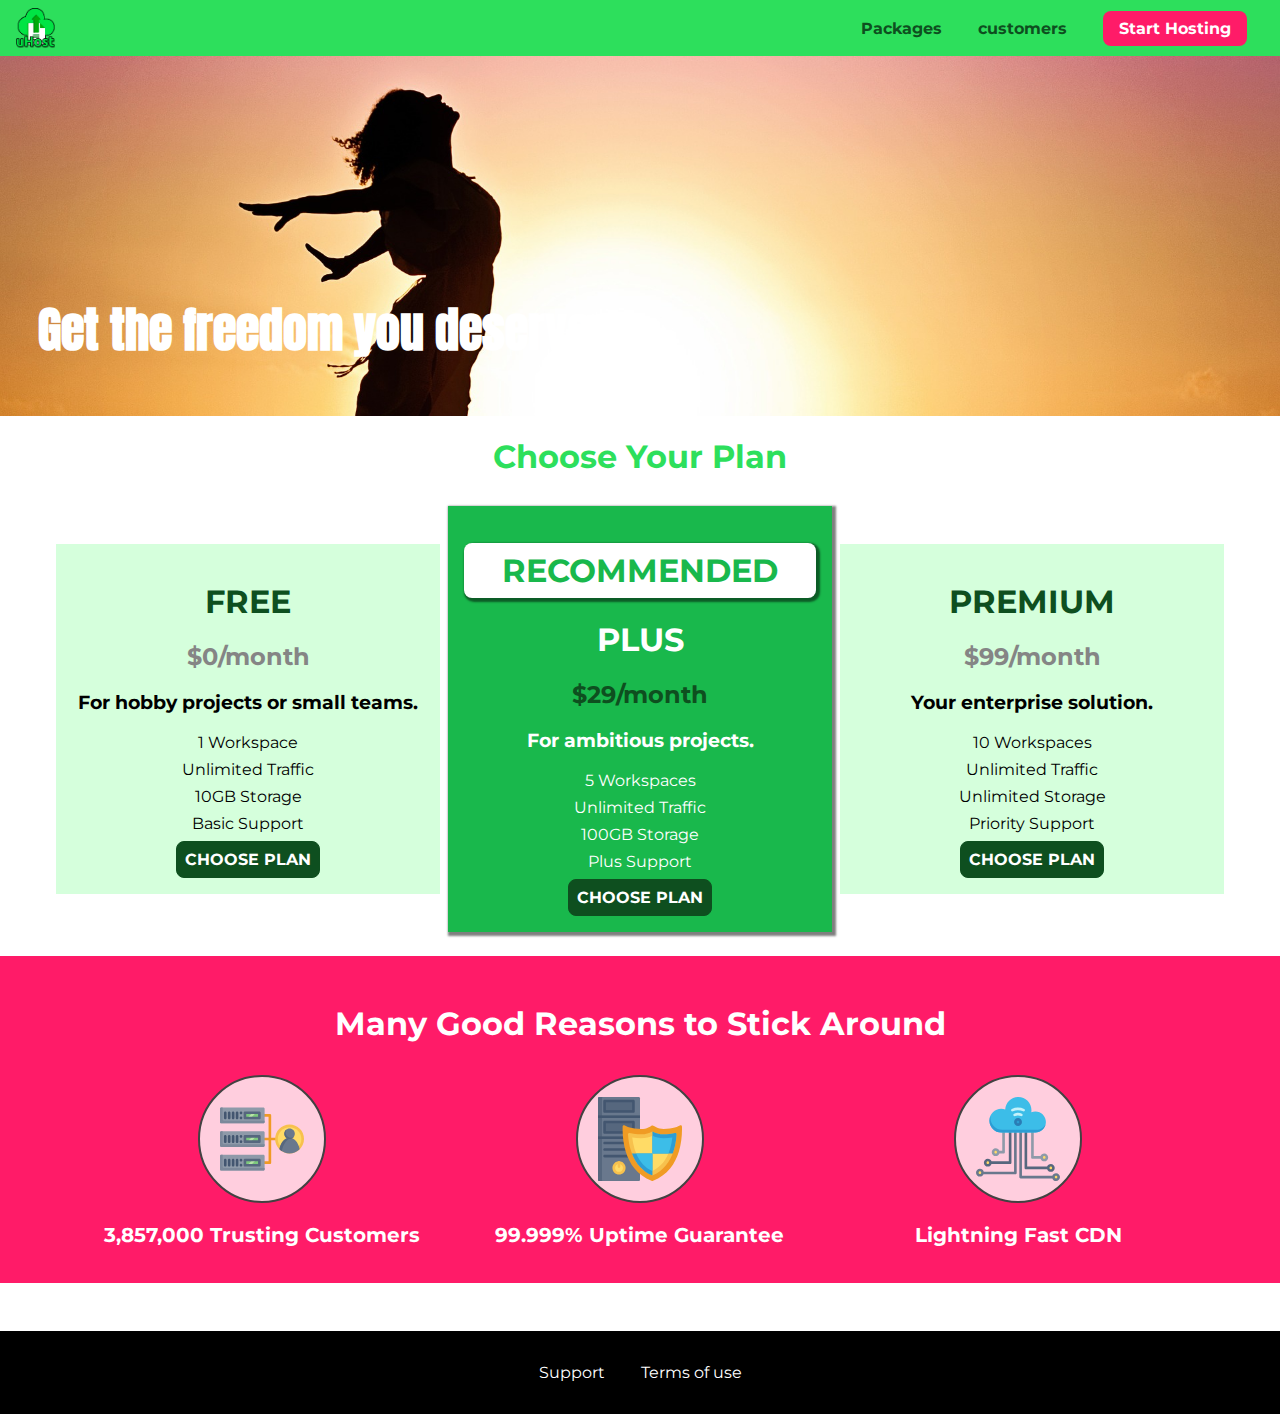
<file: index.html>
<!DOCTYPE html>
<html lang="en">

<head>
    <meta charset="UTF-8">
    <meta http-equiv="X-UA-Compatible" content="ie=edge">
    <title>uHost</title>
    <link rel="shortcut icon" href="favicon.png">
    <link rel="preconnect" href="https://fonts.googleapis.com">
    <link rel="preconnect" href="https://fonts.gstatic.com" crossorigin>
    <link href="https://fonts.googleapis.com/css2?family=Anton&family=Montserrat:wght@400;700&display=swap" rel="stylesheet">
    <link rel="stylesheet" href="shared.css">
    <link rel="stylesheet" href="main.css">
</head>

<body>
    <div class="backdrop"></div>
    <div class="modal">
        <h1 class="modal__title">Do you want to continue?</h1>
        <div class="modal__actions">
            <a href="start-hosting/index.html" class="modal__action">Yes!</a>
            <button class="modal__action modal__action--negative" type="button">No!</button>
        </div>
    </div>
    <header class="main-header">
        <div>
            <button class="toggle-button">
                <span class="toggle-button__bar"></span>
                <span class="toggle-button__bar"></span>
                <span class="toggle-button__bar"></span>
            </button>
            <a href="index.html" class="main-header__brand">
                <img src="images/uhost-icon.png" alt="uHost - Your favorite hosting company">
            </a>
        </div>
        <nav class="main-nav">
            <ul class="main-nav__items">
                <li class="main-nav__item">
                    <a href="packages/index.html">Packages</a>
                </li>
                <li class="main-nav__item">
                    <a href="customers/index.html">customers</a>
                </li>
                <li class="main-nav__item main-nav__item--cta">
                    <a href="start-hosting/index.html">Start Hosting</a>
                </li>
            </ul>
        </nav>
    </header>
    <nav class="mobile-nav">
        <ul class="mobile-nav__items">
            <li class="mobile-nav__item">
               <a href="./packages/index.html">Packages</a>
            </li>
            <li class="mobile-nav__item">
                <a href="./customers/index.html">customers</a>
            </li>
            <li class="mobile-nav__item mobile-nav__item--cta a">
                <a href="./start-hosting/index.html">Start Hosting</a>
            </li>
        </ul>
    </nav>
    <main>
        <section id="product-overview">
            <div>
                <h1>Get the freedom you deserve.</h1>
            </div>
        </section>
        <section id="plans">
            <h1 class="section-title">Choose Your Plan</h1>
            <div class="plan__list">
                <article class="plan">
                    <h1 class="plan__title">FREE</h1>
                    <h2 class="plan__price">$0/month</h2>
                    <h3>For hobby projects or small teams.</h3>
                    <ul class="plan__features">
                        <li>1 Workspace</li>
                        <li>Unlimited Traffic</li>
                        <li>10GB Storage</li>
                        <li>Basic Support</li>
                    </ul>
                    <div>
                        <button class="button">CHOOSE PLAN</button>
                    </div>
                </article>
                <article class="plan plan--highlighted">
                    <h1 class="plan__annotation">RECOMMENDED</h1>
                    <h1 class="plan__title">PLUS</h1>
                    <h2 class="plan__price">$29/month</h2>
                    <h3>For ambitious projects.</h3>
                    <ul class="plan__features">
                        <li>5 Workspaces</li>
                        <li>Unlimited Traffic</li>
                        <li>100GB Storage</li>
                        <li>Plus Support</li>
                    </ul>
                    <div>
                        <button class="button">CHOOSE PLAN</button>
                    </div>
                </article>
                <article class="plan">
                    <h1 class="plan__title">PREMIUM</h1>
                    <h2 class="plan__price">$99/month</h2>
                    <h3>Your enterprise solution.</h3>
                    <ul class="plan__features">
                        <li>10 Workspaces</li>
                        <li>Unlimited Traffic</li>
                        <li>Unlimited Storage</li>
                        <li>Priority Support</li>
                    </ul>
                    <div>
                        <button class="button">CHOOSE PLAN</button>
                    </div>
                </article>
            </div>
        </section>
        <section id="key-features">
            <h1 class="section-title">Many Good Reasons to Stick Around</h1>
            <ul class="key-feature__list">
                <li class="key-feature">
                    <div class="key-feature__image">
                        <svg viewBox="0 0 512 512">
                            <path style="fill:#F09B24;" d="M344,248h-32V112c0-4.418-3.582-8-8-8h-40c-4.418,0-8,3.582-8,8s3.582,8,8,8h32v128h-32  c-4.418,0-8,3.582-8,8s3.582,8,8,8h32v128h-32c-4.418,0-8,3.582-8,8s3.582,8,8,8h40c4.418,0,8-3.582,8-8V264h32c4.418,0,8-3.582,8-8  S348.418,248,344,248z"
                            />
                            <path style="fill:#8E9AA9;" d="M264,64H8c-4.418,0-8,3.582-8,8v80c0,4.418,3.582,8,8,8h256c4.418,0,8-3.582,8-8V72  C272,67.582,268.418,64,264,64z"
                            />
                            <path style="fill:#7C899B;" d="M24,144c-4.418,0-8-3.582-8-8V64H8c-4.418,0-8,3.582-8,8v80c0,4.418,3.582,8,8,8h256  c4.418,0,8-3.582,8-8v-8H24z"
                            />
                            <rect x="152" y="96" style="fill:#B8E3A8;" width="88" height="32" />
                            <g>
                                <polygon style="fill:#7EC97D;" points="152,96 152,128 166,128 198,96  " />
                                <polygon style="fill:#7EC97D;" points="220,96 188,128 240,128 240,96  " />
                            </g>
                            <path style="fill:#56677E;" d="M240,136h-88c-4.418,0-8-3.582-8-8V96c0-4.418,3.582-8,8-8h88c4.418,0,8,3.582,8,8v32  C248,132.418,244.418,136,240,136z M160,120h72v-16h-72V120z"
                            />
                            <g>
                                <path style="fill:#435670;" d="M32,136c-4.418,0-8-3.582-8-8V96c0-4.418,3.582-8,8-8s8,3.582,8,8v32C40,132.418,36.418,136,32,136z   "
                                />
                                <path style="fill:#435670;" d="M56,136c-4.418,0-8-3.582-8-8V96c0-4.418,3.582-8,8-8s8,3.582,8,8v32C64,132.418,60.418,136,56,136z   "
                                />
                                <path style="fill:#435670;" d="M80,136c-4.418,0-8-3.582-8-8V96c0-4.418,3.582-8,8-8s8,3.582,8,8v32C88,132.418,84.418,136,80,136z   "
                                />
                                <path style="fill:#435670;" d="M104,136c-4.418,0-8-3.582-8-8V96c0-4.418,3.582-8,8-8s8,3.582,8,8v32   C112,132.418,108.418,136,104,136z"
                                />
                                <path style="fill:#435670;" d="M128,105c-4.418,0-8-3.582-8-8v-1c0-4.418,3.582-8,8-8s8,3.582,8,8v1   C136,101.418,132.418,105,128,105z"
                                />
                                <path style="fill:#435670;" d="M128,136c-4.418,0-8-3.582-8-8v-1c0-4.418,3.582-8,8-8s8,3.582,8,8v1   C136,132.418,132.418,136,128,136z"
                                />
                            </g>
                            <path style="fill:#8E9AA9;" d="M264,208H8c-4.418,0-8,3.582-8,8v80c0,4.418,3.582,8,8,8h256c4.418,0,8-3.582,8-8v-80  C272,211.582,268.418,208,264,208z"
                            />
                            <path style="fill:#7C899B;" d="M24,288c-4.418,0-8-3.582-8-8v-72H8c-4.418,0-8,3.582-8,8v80c0,4.418,3.582,8,8,8h256  c4.418,0,8-3.582,8-8v-8H24z"
                            />
                            <rect x="152" y="240" style="fill:#B8E3A8;" width="88" height="32" />
                            <g>
                                <polygon style="fill:#7EC97D;" points="152,240 152,272 166,272 198,240  " />
                                <polygon style="fill:#7EC97D;" points="220,240 188,272 240,272 240,240  " />
                            </g>
                            <path style="fill:#56677E;" d="M240,280h-88c-4.418,0-8-3.582-8-8v-32c0-4.418,3.582-8,8-8h88c4.418,0,8,3.582,8,8v32  C248,276.418,244.418,280,240,280z M160,264h72v-16h-72V264z"
                            />
                            <g>
                                <path style="fill:#435670;" d="M32,280c-4.418,0-8-3.582-8-8v-32c0-4.418,3.582-8,8-8s8,3.582,8,8v32C40,276.418,36.418,280,32,280   z"
                                />
                                <path style="fill:#435670;" d="M56,280c-4.418,0-8-3.582-8-8v-32c0-4.418,3.582-8,8-8s8,3.582,8,8v32C64,276.418,60.418,280,56,280   z"
                                />
                                <path style="fill:#435670;" d="M80,280c-4.418,0-8-3.582-8-8v-32c0-4.418,3.582-8,8-8s8,3.582,8,8v32C88,276.418,84.418,280,80,280   z"
                                />
                                <path style="fill:#435670;" d="M104,280c-4.418,0-8-3.582-8-8v-32c0-4.418,3.582-8,8-8s8,3.582,8,8v32   C112,276.418,108.418,280,104,280z"
                                />
                                <path style="fill:#435670;" d="M128,249c-4.418,0-8-3.582-8-8v-1c0-4.418,3.582-8,8-8s8,3.582,8,8v1   C136,245.418,132.418,249,128,249z"
                                />
                                <path style="fill:#435670;" d="M128,280c-4.418,0-8-3.582-8-8v-1c0-4.418,3.582-8,8-8s8,3.582,8,8v1   C136,276.418,132.418,280,128,280z"
                                />
                            </g>
                            <path style="fill:#8E9AA9;" d="M264,352H8c-4.418,0-8,3.582-8,8v80c0,4.418,3.582,8,8,8h256c4.418,0,8-3.582,8-8v-80  C272,355.582,268.418,352,264,352z"
                            />
                            <path style="fill:#7C899B;" d="M24,432c-4.418,0-8-3.582-8-8v-72H8c-4.418,0-8,3.582-8,8v80c0,4.418,3.582,8,8,8h256  c4.418,0,8-3.582,8-8v-8H24z"
                            />
                            <rect x="152" y="384" style="fill:#B8E3A8;" width="88" height="32" />
                            <g>
                                <polygon style="fill:#7EC97D;" points="152,384 152,416 166,416 198,384  " />
                                <polygon style="fill:#7EC97D;" points="220,384 188,416 240,416 240,384  " />
                            </g>
                            <path style="fill:#56677E;" d="M240,424h-88c-4.418,0-8-3.582-8-8v-32c0-4.418,3.582-8,8-8h88c4.418,0,8,3.582,8,8v32  C248,420.418,244.418,424,240,424z M160,408h72v-16h-72V408z"
                            />
                            <g>
                                <path style="fill:#435670;" d="M32,424c-4.418,0-8-3.582-8-8v-32c0-4.418,3.582-8,8-8s8,3.582,8,8v32C40,420.418,36.418,424,32,424   z"
                                />
                                <path style="fill:#435670;" d="M56,424c-4.418,0-8-3.582-8-8v-32c0-4.418,3.582-8,8-8s8,3.582,8,8v32C64,420.418,60.418,424,56,424   z"
                                />
                                <path style="fill:#435670;" d="M80,424c-4.418,0-8-3.582-8-8v-32c0-4.418,3.582-8,8-8s8,3.582,8,8v32C88,420.418,84.418,424,80,424   z"
                                />
                                <path style="fill:#435670;" d="M104,424c-4.418,0-8-3.582-8-8v-32c0-4.418,3.582-8,8-8s8,3.582,8,8v32   C112,420.418,108.418,424,104,424z"
                                />
                                <path style="fill:#435670;" d="M128,393c-4.418,0-8-3.582-8-8v-1c0-4.418,3.582-8,8-8s8,3.582,8,8v1   C136,389.418,132.418,393,128,393z"
                                />
                                <path style="fill:#435670;" d="M128,424c-4.418,0-8-3.582-8-8v-1c0-4.418,3.582-8,8-8s8,3.582,8,8v1   C136,420.418,132.418,424,128,424z"
                                />
                            </g>
                            <path style="fill:#F7C14D;" d="M424,168c-48.523,0-88,39.477-88,88s39.477,88,88,88s88-39.477,88-88S472.523,168,424,168z" />
                            <path style="fill:#FFDB66;" d="M424,184c-39.701,0-72,32.299-72,72s32.299,72,72,72s72-32.299,72-72S463.701,184,424,184z" />
                            <path style="fill:#69788D;" d="M484.893,314.16C476.393,274.588,451.922,248,424,248s-52.393,26.588-60.893,66.16  c-0.605,2.82,0.354,5.749,2.511,7.664C381.731,336.124,402.465,344,424,344s42.269-7.876,58.381-22.176  C484.539,319.909,485.498,316.98,484.893,314.16z"
                            />
                            <path style="fill:#56677E;" d="M434.053,249.171C430.768,248.403,427.411,248,424,248c-27.922,0-52.393,26.588-60.893,66.16  c-0.605,2.82,0.354,5.749,2.511,7.664c3.383,3.002,6.979,5.703,10.734,8.125C384.904,286.243,407.373,255.378,434.053,249.171z"
                            />
                            <path style="fill:#69788D;" d="M424,192c-17.645,0-32,14.355-32,32s14.355,32,32,32s32-14.355,32-32S441.645,192,424,192z" />
                            <path style="fill:#56677E;" d="M432,248c-17.645,0-32-14.355-32-32c0-6.783,2.128-13.076,5.742-18.258  C397.444,203.53,392,213.138,392,224c0,17.645,14.355,32,32,32c10.862,0,20.471-5.444,26.258-13.742  C445.076,245.872,438.783,248,432,248z"
                            />

                        </svg>
                    </div>
                    <p class="key-feature__description">3,857,000 Trusting Customers</p>
                </li>
                <li class="key-feature">
                    <div class="key-feature__image">
                        <svg viewBox="0 0 512 512">
                            <path style="fill:#69788D;" d="M248,0H8C3.582,0,0,3.582,0,8v496c0,4.418,3.582,8,8,8h240c4.418,0,8-3.582,8-8V8  C256,3.582,252.418,0,248,0z"
                            />
                            <path style="fill:#56677E;" d="M24,504V8c0-4.418,3.582-8,8-8H8C3.582,0,0,3.582,0,8v496c0,4.418,3.582,8,8,8h24  C27.582,512,24,508.418,24,504z"
                            />
                            <g>
                                <rect x="0" y="112" style="fill:#435670;" width="256" height="16" />
                                <rect x="0" y="240" style="fill:#435670;" width="256" height="16" />
                            </g>
                            <path style="fill:#F7C14D;" d="M128,392c-22.056,0-40,17.944-40,40s17.944,40,40,40s40-17.944,40-40S150.056,392,128,392z" />
                            <path style="fill:#FFDB66;" d="M128,408c-13.233,0-24,10.767-24,24s10.767,24,24,24s24-10.767,24-24S141.233,408,128,408z" />
                            <path style="fill:#F7C14D;" d="M128,392c-2.739,0-5.414,0.278-8,0.805V424c0,4.418,3.582,8,8,8c4.418,0,8-3.582,8-8v-31.195  C133.414,392.278,130.739,392,128,392z"
                            />
                            <g>
                                <path style="fill:#435670;" d="M216,288H40c-4.418,0-8-3.582-8-8s3.582-8,8-8h176c4.418,0,8,3.582,8,8S220.418,288,216,288z"
                                />
                                <path style="fill:#435670;" d="M216,328H40c-4.418,0-8-3.582-8-8s3.582-8,8-8h176c4.418,0,8,3.582,8,8S220.418,328,216,328z"
                                />
                                <path style="fill:#435670;" d="M216,368H40c-4.418,0-8-3.582-8-8s3.582-8,8-8h176c4.418,0,8,3.582,8,8S220.418,368,216,368z"
                                />
                                <path style="fill:#435670;" d="M216,16H40c-4.418,0-8,3.582-8,8v64c0,4.418,3.582,8,8,8h176c4.418,0,8-3.582,8-8V24   C224,19.582,220.418,16,216,16z"
                                />
                            </g>
                            <rect x="48" y="32" style="fill:#56677E;" width="160" height="48" />
                            <path style="fill:#435670;" d="M216,144H40c-4.418,0-8,3.582-8,8v64c0,4.418,3.582,8,8,8h176c4.418,0,8-3.582,8-8v-64  C224,147.582,220.418,144,216,144z"
                            />
                            <rect x="48" y="160" style="fill:#56677E;" width="160" height="48" />
                            <path style="fill:#F09B24;" d="M511.747,180.237c-0.194-6.537-8.107-10.107-13.135-5.894c-5.6,4.693-42.904,21.282-98.514,21.282  c-33.45,0-64.625-20.999-64.929-21.206c-2.9-1.991-6.764-1.85-9.512,0.346c-2.677,2.135-27.201,20.86-63.793,20.86  c-55.607,0-92.914-16.589-98.515-21.282c-5.028-4.211-12.941-0.645-13.135,5.894c-1.634,54.834,4.655,105.941,18.693,151.903  c12.096,39.604,29.759,74.047,52.497,102.373c27.538,34.304,62.743,59.882,104.66,76.045c3.069,1.918,6.757,1.921,9.83,0  c41.917-16.163,77.122-41.741,104.66-76.045c22.738-28.326,40.401-62.77,52.497-102.373  C507.092,286.179,513.381,235.071,511.747,180.237z"
                            />
                            <path style="fill:#F7C14D;" d="M476.21,221.226c-1.953-1.631-4.568-2.235-7.036-1.628c-21.686,5.327-44.926,8.028-69.075,8.028  c-25.926,0-49.633-8.975-64.955-16.504c-2.307-1.134-5.016-1.091-7.284,0.116c-14.059,7.477-36.919,16.388-65.994,16.388  c-24.153,0-47.394-2.701-69.075-8.028c-5.155-1.268-10.221,2.966-9.894,8.261c2.077,33.693,7.668,65.635,16.616,94.935  c22.774,74.565,66.139,126.334,128.888,153.868c2.032,0.891,4.397,0.891,6.43,0c61.777-27.107,104.716-78.876,127.62-153.868  c8.948-29.3,14.539-61.241,16.616-94.935C479.224,225.319,478.163,222.856,476.21,221.226z"
                            />
                            <path style="fill:#FFDB66;" d="M331.609,451.727c-52.604-25.289-89.304-70.987-109.144-135.944  c-6.532-21.39-11.162-44.336-13.82-68.447c17.133,2.852,34.952,4.291,53.22,4.291c29.394,0,53.376-7.793,69.978-15.561  c17.44,7.736,41.656,15.561,68.256,15.561c18.267,0,36.085-1.439,53.219-4.291c-2.659,24.112-7.288,47.06-13.82,68.448  C419.545,381.108,383.27,426.805,331.609,451.727z"
                            />
                            <g>
                                <path style="fill:#2C9DD4;" d="M479.066,227.858c0.157-2.539-0.903-5.002-2.856-6.633s-4.568-2.235-7.036-1.628   c-21.686,5.327-44.926,8.028-69.075,8.028c-25.926,0-49.633-8.975-64.955-16.504c-1.057-0.52-2.2-0.78-3.345-0.806l-0.072,133.351   h123.601c2.556-6.746,4.933-13.702,7.123-20.874C471.398,293.493,476.989,261.552,479.066,227.858z"
                                />
                                <path style="fill:#2C9DD4;" d="M206.658,343.667c24.153,63.42,65.028,108.108,121.743,132.995c1.031,0.452,2.147,0.673,3.263,0.666   l0.063-133.661H206.658z"
                                />
                            </g>
                            <g>
                                <path style="fill:#3CBDE8;" d="M439.497,315.783c6.532-21.389,11.161-44.336,13.82-68.448c-17.134,2.852-34.952,4.291-53.219,4.291   c-26.6,0-50.815-7.824-68.256-15.561l-0.116,107.601h97.758C433.179,334.807,436.524,325.518,439.497,315.783z"
                                />
                                <path style="fill:#3CBDE8;" d="M232.523,343.667c21.144,50.298,54.363,86.56,99.087,108.06l0.117-108.06H232.523z" />
                            </g>
                        </svg>
                    </div>
                    <p class="key-feature__description">99.999% Uptime Guarantee</p>
                </li>
                <li class="key-feature">
                    <div class="key-feature__image">
                        <svg viewBox="0 0 512 512">
                            <path style="fill:#8E9AA9;" d="M168,200c-4.418,0-8,3.582-8,8v120h-17.376c-3.302-9.311-12.194-16-22.624-16  c-13.234,0-24,10.767-24,24s10.766,24,24,24c10.429,0,19.321-6.689,22.624-16H168c4.418,0,8-3.582,8-8V208  C176,203.582,172.418,200,168,200z"
                            />
                            <path style="fill:#FFDB66;" d="M120,328c-4.411,0-8,3.589-8,8s3.589,8,8,8s8-3.589,8-8S124.411,328,120,328z" />
                            <path style="fill:#56677E;" d="M208,200c-4.418,0-8,3.582-8,8v184H94.624C91.322,382.689,82.43,376,72,376  c-13.234,0-24,10.767-24,24s10.766,24,24,24c10.429,0,19.321-6.689,22.624-16H208c4.418,0,8-3.582,8-8V208  C216,203.582,212.418,200,208,200z"
                            />
                            <path style="fill:#FFDB66;" d="M72,392c-4.411,0-8,3.589-8,8s3.589,8,8,8s8-3.589,8-8S76.411,392,72,392z" />
                            <path style="fill:#69788D;" d="M240,208c-4.418,0-8,3.582-8,8v239H47.24c-2.671-10.34-12.078-18-23.24-18c-13.234,0-24,10.767-24,24  s10.766,24,24,24c9.666,0,18.009-5.747,21.809-14H240c4.418,0,8-3.582,8-8V216C248,211.582,244.418,208,240,208z"
                            />
                            <path style="fill:#FFDB66;" d="M24,453c-4.411,0-8,3.589-8,8s3.589,8,8,8s8-3.589,8-8S28.411,453,24,453z" />
                            <path style="fill:#69788D;" d="M488,464c-10.429,0-19.321,6.689-22.624,16H280V208c0-4.418-3.582-8-8-8s-8,3.582-8,8v280  c0,4.418,3.582,8,8,8h193.376c3.302,9.311,12.194,16,22.624,16c13.234,0,24-10.767,24-24S501.234,464,488,464z"
                            />
                            <path style="fill:#FFDB66;" d="M488,480c-4.411,0-8,3.589-8,8s3.589,8,8,8s8-3.589,8-8S492.411,480,488,480z" />
                            <path style="fill:#56677E;" d="M456,408c-10.429,0-19.321,6.689-22.624,16H312V208c0-4.418-3.582-8-8-8s-8,3.582-8,8v224  c0,4.418,3.582,8,8,8h129.376c3.302,9.311,12.194,16,22.624,16c13.234,0,24-10.767,24-24S469.234,408,456,408z"
                            />
                            <path style="fill:#FFDB66;" d="M456,424c-4.411,0-8,3.589-8,8s3.589,8,8,8s8-3.589,8-8S460.411,424,456,424z" />
                            <path style="fill:#8E9AA9;" d="M416,344c-10.429,0-19.321,6.689-22.624,16H352V208c0-4.418-3.582-8-8-8s-8,3.582-8,8v160  c0,4.418,3.582,8,8,8h49.376c3.302,9.311,12.194,16,22.624,16c13.234,0,24-10.767,24-24S429.234,344,416,344z"
                            />
                            <path style="fill:#FFDB66;" d="M416,360c-4.411,0-8,3.589-8,8s3.589,8,8,8s8-3.589,8-8S420.411,360,416,360z" />
                            <path style="fill:#3CBDE8;" d="M362,88c-8.741,0-17.231,1.751-25.06,5.085C337.646,88.797,338,84.43,338,80  c0-44.112-35.888-80-80-80c-42.823,0-77.895,33.816-79.909,76.149C170.393,73.415,162.244,72,154,72c-39.701,0-72,32.299-72,72  s32.299,72,72,72h208c35.29,0,64-28.71,64-64S397.29,88,362,88z"
                            />
                            <path style="fill:#2C9DD4;" d="M368,200H160c-39.701,0-72-32.299-72-72c0-5.863,0.721-11.559,2.05-17.019  C84.918,120.88,82,132.102,82,144c0,39.701,32.299,72,72,72h208c30.389,0,55.88-21.296,62.379-49.743  C413.565,186.327,392.352,200,368,200z"
                            />
                            <path style="fill:#2A7DB5;" d="M256,128c-13.234,0-24,10.767-24,24s10.766,24,24,24c13.233,0,24-10.767,24-24S269.233,128,256,128z"
                            />
                            <path style="fill:#2C9DD4;" d="M256,144c-4.411,0-8,3.589-8,8s3.589,8,8,8c4.411,0,8-3.589,8-8S260.411,144,256,144z" />
                            <g>
                                <path style="fill:#C5F1FA;" d="M221.755,87.695c-2.994,0-5.864-1.688-7.233-4.572c-1.894-3.991-0.194-8.763,3.798-10.657   C230.157,66.849,242.834,64,256,64c13.166,0,25.844,2.849,37.68,8.466c3.992,1.895,5.692,6.666,3.798,10.657   s-6.666,5.692-10.657,3.798C277.144,82.328,266.774,80,256,80c-10.774,0-21.144,2.328-30.821,6.921   C224.072,87.446,222.904,87.695,221.755,87.695z"
                                />
                                <path style="fill:#C5F1FA;" d="M276.545,116.618c-1.148,0-2.316-0.249-3.424-0.774C267.745,113.293,261.985,112,256,112   c-5.985,0-11.745,1.293-17.121,3.844c-3.991,1.895-8.763,0.192-10.657-3.798c-1.894-3.992-0.193-8.764,3.798-10.657   C239.557,97.813,247.625,96,256,96c8.376,0,16.444,1.813,23.98,5.389c3.991,1.894,5.692,6.665,3.798,10.657   C282.41,114.93,279.539,116.618,276.545,116.618z"
                                />
                            </g>

                        </svg>
                    </div>
                    <p class="key-feature__description">Lightning Fast CDN</p>
                </li>
            </ul>
        </section>
    </main>
    <footer class="main-footer">
        <nav>
            <ul class="main-footer__links">
                <li class="main-footer__link">
                    <a href="#">Support</a>
                </li>
                <li class="main-footer__link">
                    <a href="#">Terms of use</a>
                </li>
            </ul>
        </nav>
    </footer>
    <script src="shared.js"></script>
</body>

</html>
</file>
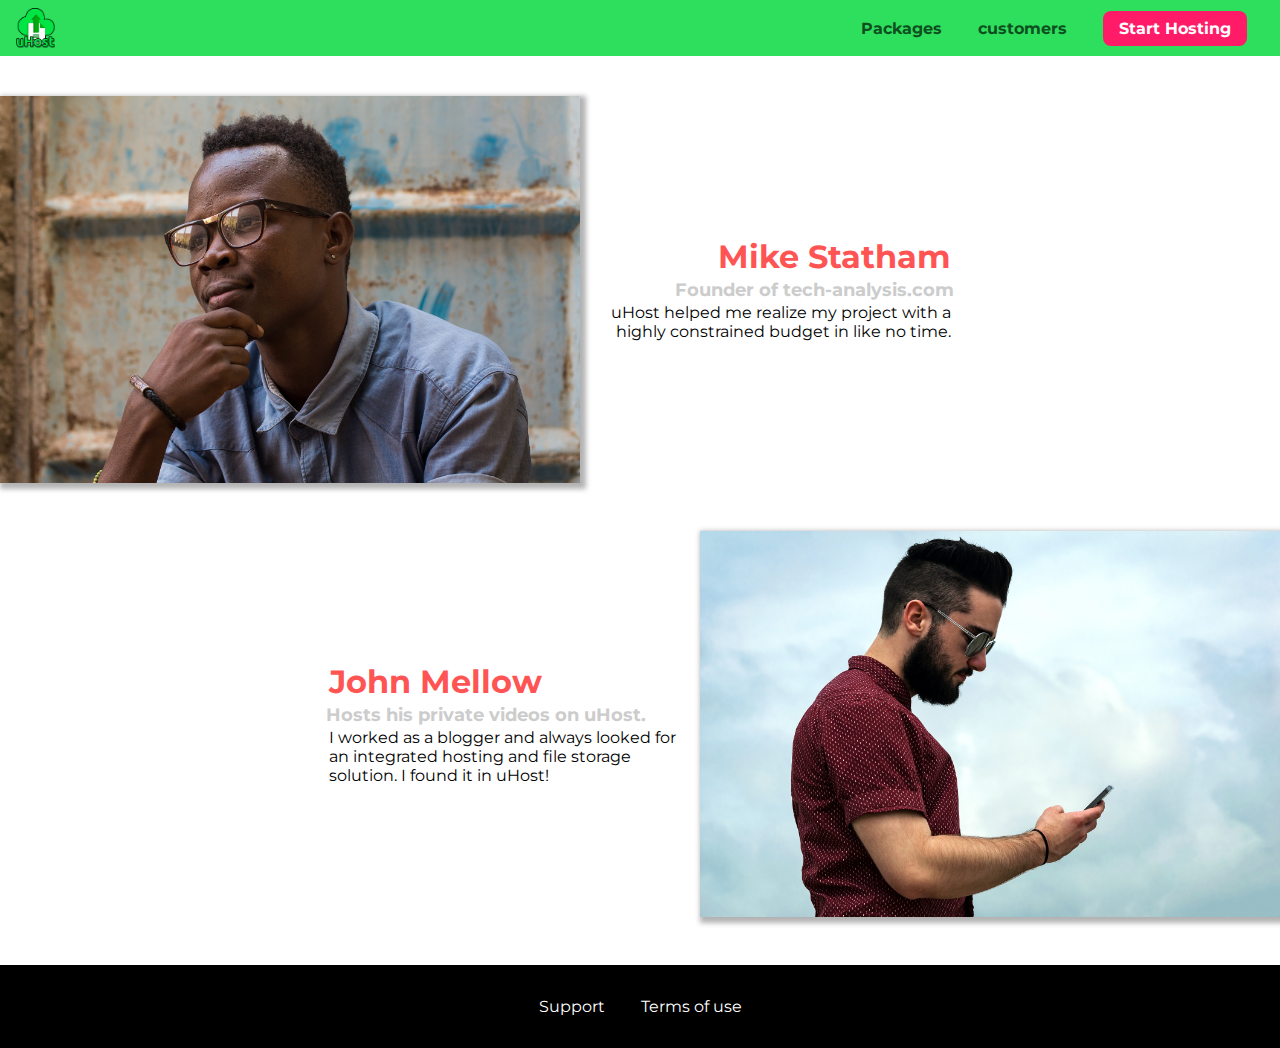
<file: customers/index.html>
<!DOCTYPE html>
<html lang="en">

<head>
    <meta charset="UTF-8">
    <meta name="viewport" content="width=device-width, initial-scale=1.0">
    <meta http-equiv="X-UA-Compatible" content="ie=edge">
    <title>uHost Customers</title>
    <link rel="shortcut icon" href="../images/favicon.png">
    <link rel="preconnect" href="https://fonts.googleapis.com">
    <link rel="preconnect" href="https://fonts.gstatic.com" crossorigin>
    <link href="https://fonts.googleapis.com/css2?family=Anton&family=Montserrat:wght@400;700&display=swap" rel="stylesheet">
    <link rel="stylesheet" href="../shared.css">
    <link rel="stylesheet" href="customers.css">
</head>
<body>
    <div class="backdrop"></div>
    <header class="main-header">
        <div>
            <button class="toggle-button">
                <span class="toggle-button__bar"></span>
                <span class="toggle-button__bar"></span>
                <span class="toggle-button__bar"></span>
            </button>
            <a href="../index.html" class="main-header__brand">
                <img src="../images/uhost-icon.png" alt="uHost - Your favorite hosting company">
            </a>
        </div>
        <nav class="main-nav">
            <ul class="main-nav__items">
                <li class="main-nav__item">
                    <a href="../packages/index.html">Packages</a>
                </li>
                <li class="main-nav__item">
                    <a href="../customers/index.html">customers</a>
                </li>
                <li class="main-nav__item main-nav__item--cta">
                    <a href="../start-hosting/index.html">Start Hosting</a>
                </li>
            </ul>
        </nav>
    </header>
    <nav class="mobile-nav">
        <ul class="mobile-nav__items">
            <li class="mobile-nav__item">
               <a href="index.html">Packages</a>
            </li>
            <li class="mobile-nav__item">
                <a href="../customers/index.html">customers</a>
            </li>
            <li class="mobile-nav__item mobile-nav__item--cta a">
                <a href="../start-hosting/index.html">Start Hosting</a>
            </li>
        </ul>
    </nav>
    <main>
        <div>
            <div class="testimonial" id="customer-1">
                <div class="testimonial__image-container">
                    <img src="../images/customer-1.jpg" alt="Mike Statham - Customer" class="testimonial__image">
                </div>
                <div class="testimonial__info">
                    <h1 class="testimonial__name">Mike Statham</h1>
                    <h2 class="testimonial__subtitle">Founder of
                        <a href="tech-analysis.com">tech-analysis.com</a>
                    </h2>
                    <p class="testimonial__text">uHost helped me realize my project with a highly constrained budget in like no time.</p>
                </div>
            </div>
            <div class="testimonial" id="customer-2">

                <div class="testimonial__info">
                    <h1 class="testimonial__name">John Mellow</h1>
                    <h2 class="testimonial__subtitle">Hosts his private videos on uHost.
                    </h2>
                    <p class="testimonial__text">I worked as a blogger and always looked for an integrated hosting and file storage solution. I found
                        it in uHost!
                    </p>
                </div>
                <div class="testimonial__image-container">
                    <img src="../images/customer-2.jpg" alt="John Mellow - Customer" class="testimonial__image">
                </div>
            </div>
        </div>
    </main>
    <footer class="main-footer">
        <nav>
            <ul class="main-footer__links">
                <li class="main-footer__link">
                    <a href="#">Support</a>
                </li>
                <li class="main-footer__link">
                    <a href="#">Terms of use</a>
                </li>
            </ul>
        </nav>
    </footer>
    <script src="../shared.js"></script>
</body>

</html>
</file>
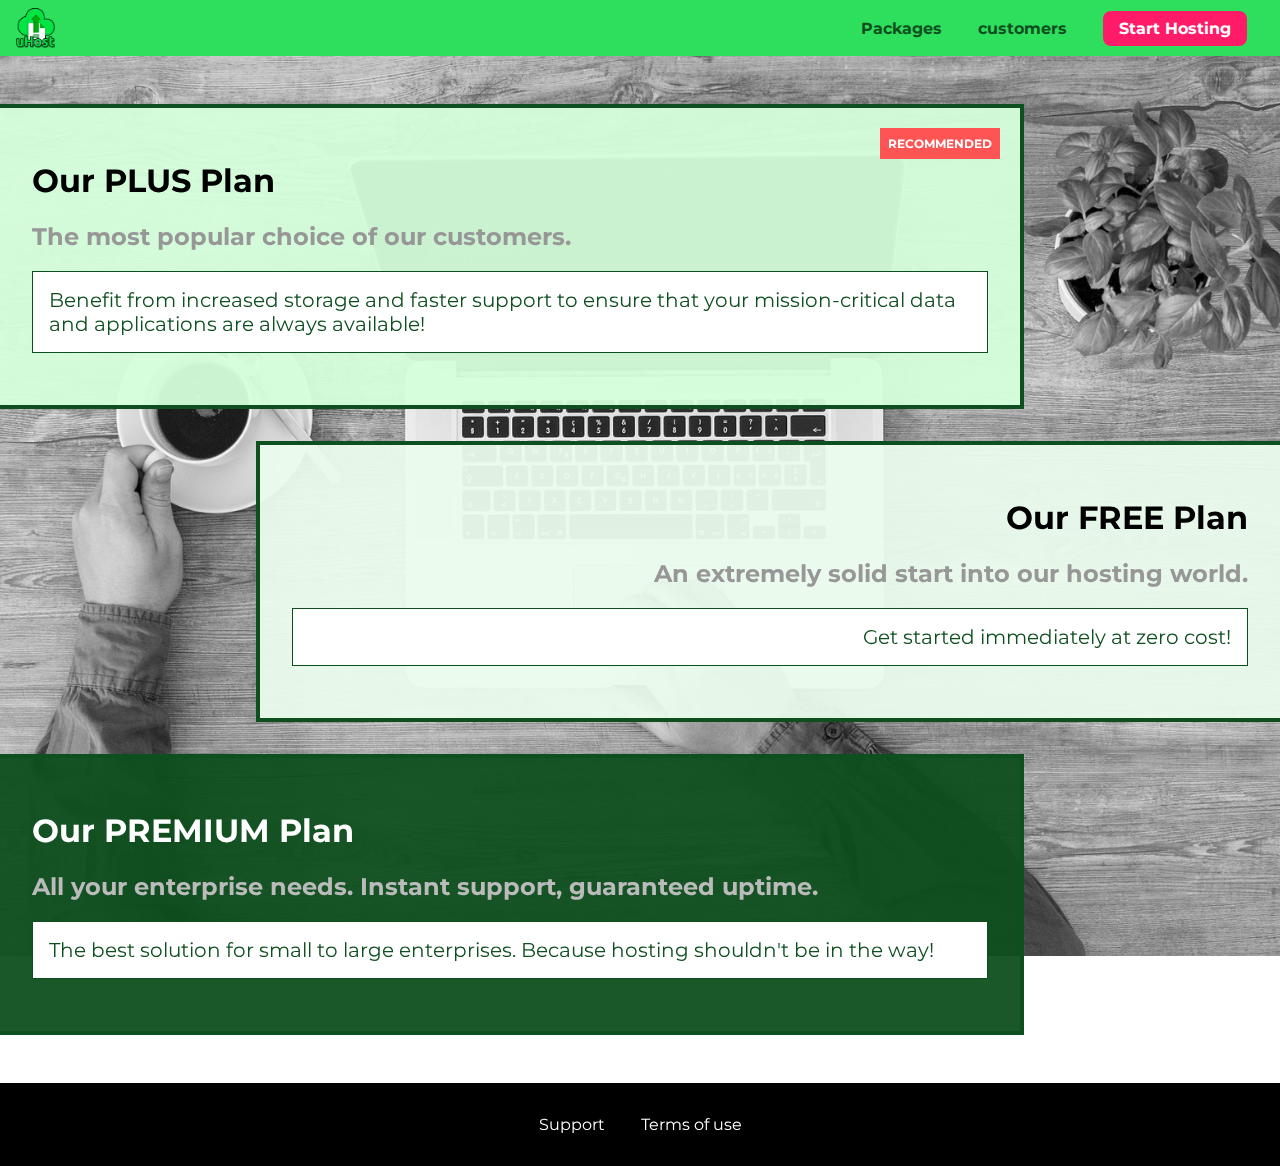
<file: packages/index.html>
<!DOCTYPE html>
<html lang="en">

<head>
    <meta charset="UTF-8">
    <meta http-equiv="X-UA-Compatible" content="ie=edge">
    <title>uHost</title>
    <link rel="shortcut icon" href="../images/favicon.png">
    <link rel="preconnect" href="https://fonts.googleapis.com">
    <link rel="preconnect" href="https://fonts.gstatic.com" crossorigin>
    <link href="https://fonts.googleapis.com/css2?family=Montserrat:wght@400;700&display=swap" rel="stylesheet">
    
    <link rel="stylesheet" href="../shared.css">
    <link rel="stylesheet" href="packages.css">

</head>

<body>
    <div class="backdrop"></div>
    <div class="background"></div>
    <header class="main-header">
        <div>
            <button class="toggle-button">
                <span class="toggle-button__bar"></span>
                <span class="toggle-button__bar"></span>
                <span class="toggle-button__bar"></span>
            </button>
            <a href="../index.html" class="main-header__brand">
                <img src="../images/uhost-icon.png" alt="uHost - Your favorite hosting company">
            </a>
        </div>
        <nav class="main-nav">
            <ul class="main-nav__items">
                <li class="main-nav__item">
                    <a href="../packages/index.html">Packages</a>
                </li>
                <li class="main-nav__item">
                    <a href="../customers/index.html">customers</a>
                </li>
                <li class="main-nav__item main-nav__item--cta">
                    <a href="../start-hosting/index.html">Start Hosting</a>
                </li>
            </ul>
        </nav>
    </header>
    <nav class="mobile-nav">
        <ul class="mobile-nav__items">
            <li class="mobile-nav__item">
               <a href="index.html">Packages</a>
            </li>
            <li class="mobile-nav__item">
                <a href="../customers/index.html">customers</a>
            </li>
            <li class="mobile-nav__item mobile-nav__item--cta a">
                <a href="../start-hosting/index.html">Start Hosting</a>
            </li>
        </ul>
    </nav>
    <main>
        <section class="package" id="plus">
            <a href="#">
                <h1 class="package__title">Our PLUS Plan</h1>
                <h2 class="package__badge">RECOMMENDED</h2>
                <h2 class="package__subtitle">The most popular choice of our customers.</h2>
                <p  class="package__info">Benefit from increased storage and faster support to ensure that your mission-critical data and applications
                    are always available!</p>
            </a>
        </section>
        <section class="package" id="free">
            <a href="#">
                <h1 class="package__title">Our FREE Plan</h1>
                <h2 class="package__subtitle">An extremely solid start into our hosting world.</h2>
                <p class="package__info">Get started immediately at zero cost!</p>
            </a>
        </section>
        <div class="clearfix"></div>
        <section class="package" id="premium">
            <a href="#">
                <h1 class="package__title">Our PREMIUM Plan</h1>
                <h2 class="package__subtitle">All your enterprise needs. Instant support, guaranteed uptime. </h2>
                <p class="package__info">The best solution for small to large enterprises. Because hosting shouldn't be in the way!</p>
            </a>
        </section>
        
    </main>
    <footer class="main-footer">
        <nav>
            <ul class="main-footer__links">
                <li class="main-footer__link">
                    <a href="#">Support</a>
                </li>
                <li class="main-footer__link">
                    <a href="#">Terms of use</a>
                </li>
            </ul>
        </nav>
    </footer>
    <script src="../shared.js"></script>
</body>

</html>
</file>
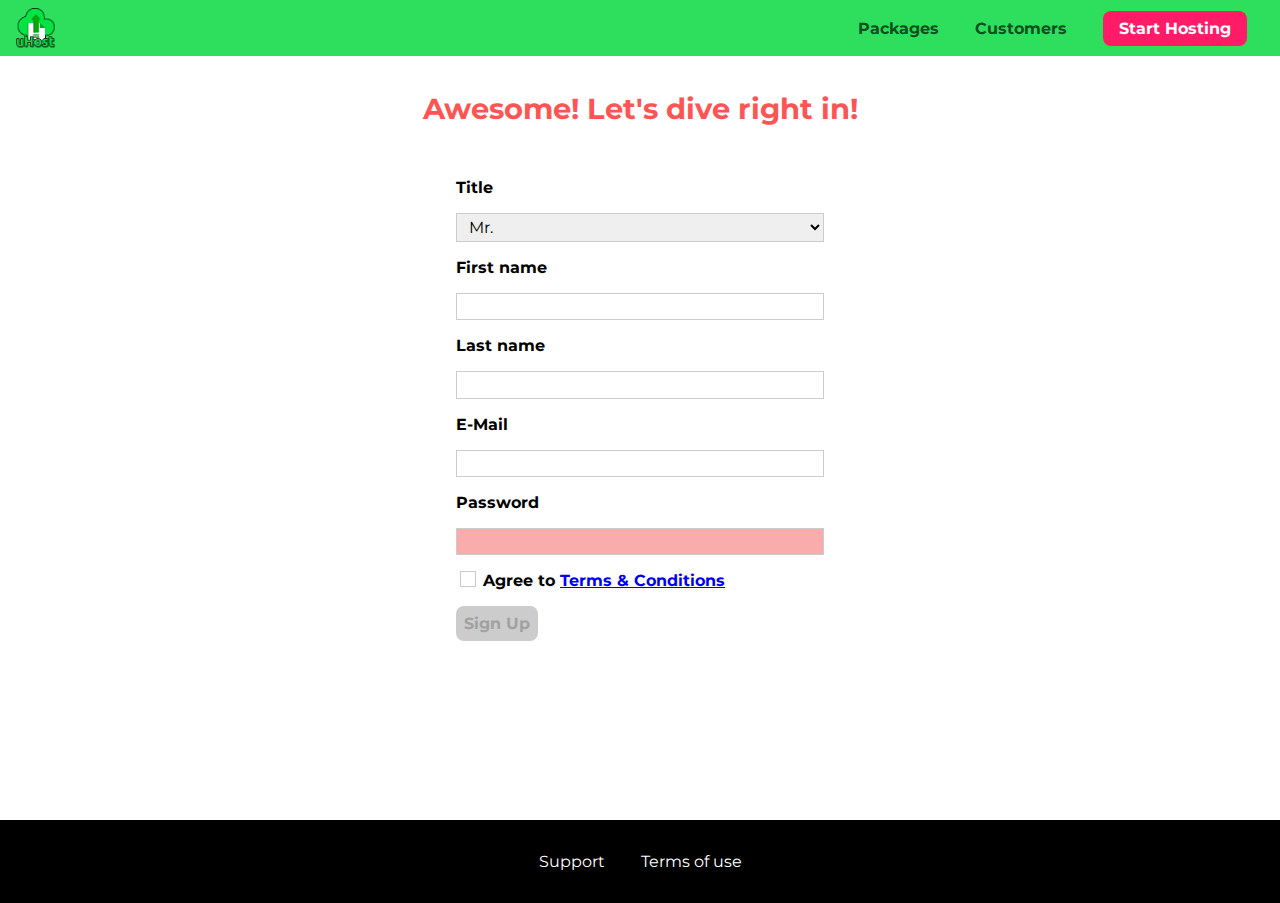
<file: start-hosting/index.html>
<!DOCTYPE html>
<html lang="en">

<head>
    <meta charset="UTF-8">
    <meta name="viewport" content="width=device-width, initial-scale=1.0">
    <meta http-equiv="X-UA-Compatible" content="ie=edge">
    <!--BOrrar etiquetas caché-->
    <meta http-equiv="Cache-Control" content="no-cache, mustrevalidate">
    <meta http-equiv="Pragma" content="no-cache">
    <title>uHost Signup</title>
    <link rel="shortcut icon" href="../images/favicon.png">
    <link href="https://fonts.googleapis.com/css?family=Anton|Montserrat:400,700" rel="stylesheet">
    <link rel="stylesheet" href="../shared.css">
    <link rel="stylesheet" href="start-hosting.css">
</head>

<body>
    <div class="backdrop"></div>
    <header class="main-header">
        <div>
            <button class="toggle-button">
                <span class="toggle-button__bar"></span>
                <span class="toggle-button__bar"></span>
                <span class="toggle-button__bar"></span>
            </button>
            <a href="../index.html" class="main-header__brand">
                <img src="../images/uhost-icon.png" alt="uHost - Your favorite hosting company">
            </a>
        </div>
        <nav class="main-nav">
            <ul class="main-nav__items">
                <li class="main-nav__item">
                    <a href="../packages/index.html">Packages</a>
                </li>
                <li class="main-nav__item">
                    <a href="../customers/index.html">Customers</a>
                </li>
                <li class="main-nav__item main-nav__item--cta">
                    <a href="index.html">Start Hosting</a>
                </li>
            </ul>
        </nav>
    </header>
    <nav class="mobile-nav">
        <ul class="mobile-nav__items">
            <li class="mobile-nav__item">
                <a href="../packages/index.html">Packages</a>
            </li>
            <li class="mobile-nav__item">
                <a href="../customers/index.html">Customers</a>
            </li>
            <li class="mobile-nav__item mobile-nav__item--cta">
                <a href="index.html">Start Hosting</a>
            </li>
        </ul>
    </nav>
    <main class="signup-page">
        <h1 class="signup-title">Awesome! Let's dive right in!</h1>
        <form action="index.html" class="signup-form">
            <label for="title">Title</label>
            <select id="title">
                <option value="mr">Mr.</option>
                <option value="ms">Ms.</option>
            </select>
            <label for="first-name">First name</label>
            <input type="text" id="first-name">
            <label for="last-name">Last name</label>
            <input type="text" id="last-name">
            <label for="email">E-Mail</label>
            <input type="email" id="email">
            <label for="password">Password</label>
            <input type="password" id="password" required>
            <input type="checkbox" id="agree-terms" >
            <label for="agree-terms">Agree to
                <a href="#">Terms &amp; Conditions</a>
            </label>
            <button type="submit" class="button" disabled>Sign Up</button>
        </form>
    </main>
    <footer class="main-footer">
        <nav>
            <ul class="main-footer__links">
                <li class="main-footer__link">
                    <a href="#">Support</a>
                </li>
                <li class="main-footer__link">
                    <a href="#">Terms of use</a>
                </li>
            </ul>
        </nav>
    </footer>
    <script src="../shared.js"></script>
</body>

</html>
</file>
<file: shared.css>
@import url('https://fonts.googleapis.com/css2?family=Anton&family=Montserrat:wght@400;700&family=Roboto:wght@300&display=swap');

* {
    box-sizing: border-box;
}

body {
    font-family: 'Montserrat', sans-serif;
    margin: 0;
}

body::-webkit-scrollbar {
    width: 0
}

main {
    min-height: calc(100vh - 56px - 128px);
    margin-top: 56px;
}

.backdrop {
    position: fixed;
    display: none;
    top: 0;
    left: 0;
    z-index: 100;
    width: 100vw;
    height: 100vh;
    /*width: 100%;
    height: 100%;*/
    background: rgba(0, 0, 0, 0.5);
}


.main-header {
    width: 100%;
    background: #2ddf5c;
    padding: 8px 16px;
    position: fixed;
    top: 0;
    right: 0;
    z-index: 1;
}

.main-header>div {
    display: inline-block;
    vertical-align: middle;
}

.toggle-button {
    width: 48px;
    background: transparent;
    border: none;
    cursor: pointer;
    padding-top: 0;
    padding-bottom: 0;
    vertical-align: middle;
}

.toggle-button:focus {
    outline: none;
}

.toggle-button__bar {
    width: 100%;
    height: 3.2px;
    background: black;
    display: block;
    margin: 10px 0;
}

.main-header__brand {
    color: #0e4f1f;
    text-decoration: none;
    font-weight: bold;
    height: 2.5rem;
    display: inline-block;
    vertical-align: middle;

}

.main-header__brand img {
    height: 100%;
}

.main-nav {
    display: none;
}

.main-nav__items {
    margin: 0;
    padding: 0;
    list-style: none;
}

.main-nav__item {
    display: inline-block;
    margin: 0px 16px;
}

.main-nav__item a,
.mobile-nav__item a {
    color: #0e4f1f;
    text-decoration: none;
    font-weight: bold;
    padding: 3px 0;
}

.main-nav__item a:hover,
.main-nav__item a:active {
    color: white;
    border-bottom: 5px solid white;
}

.main-nav__item--cta a,
.mobile-nav__item--cta a {
    color: white;
    background: #ff1b68;
    padding: 8px 16px;
    border-radius: 8px;
}

.main-nav__item--cta a:hover,
.main-nav__item--cta a:active,
.mobile-nav__item--cta a:hover,
.mobile-nav__item--cta a:active {
    color: #ff1b68;
    background: white;
    border: none;
}


.main-footer {
    background: black;
    padding: 32px;
    margin-top: 48px;
}

.main-footer__links {
    list-style: none;
    margin: 0;
    padding: 0;
    text-align: center;
}

.main-footer__link {
    display: block;
    margin: 16px 0;
}

.main-footer__link a {
    color: white;
    text-decoration: none;
}

.main-footer__link a:hover,
.main-footer__link a:active {
    color: #ccc;
}

.mobile-nav {
    display: none;
    position: fixed;
    z-index: 101;
    top: 0;
    left: 0;
    background: white;
    width: 80%;
    height: 100vh;
}

.mobile-nav__items {
    width: 90%;
    height: 100%;
    list-style: none;
    margin: 10% auto;
    padding: 0;
    text-align: center;
}

.mobile-nav__item {
    margin: 1rem 0;
}

.mobile-nav__item a {
    font-size: 1.5rem;
}


.button {
    background: #0e4f1f;
    color: white;
    font: inherit;
    border: 1.5px solid #0e4f1f;
    padding: 8px;
    border-radius: 8px;
    font-weight: bold;
    cursor: pointer;
}

.button:hover,
.button:active {
    background: white;
    color: #0e4f1f;
}

.button[disabled] {
    cursor: not-allowed;
    border: #a1a1a1;
    background: #ccc;
    color: #a1a1a1;
}

/* elements will be added by js*/
.open {
    display: block !important;
}

@media (min-width: 640px) {

    .toggle-button {
        display: none;
    }

    .main-nav {
        display: inline-block;
        text-align: right;
        width: calc(100% - 44px);
        vertical-align: middle;
    }

    .main-footer__link {
        display: inline-block;
        margin: 0 16px;
    }

}
</file>
<file: main.css>
#product-overview {
    /*background: linear-gradient(to top, rgba(80, 68, 18, 0) 10%, transparent), url("images/freedom.jpg") left 10% top 20%/cover no-repeat border-box, #ff1b68;*/
    background: linear-gradient(to top, rgba(80, 68, 18, 0) 10%, transparent), url("images/freedom.jpg") center/cover no-repeat border-box, #ff1b68;
    width: 100vw;
    height: 33vh;
    position: relative;
    margin-top: 3.5rem;
}

#product-overview h1 {
    color: white;
    font-family: 'Anton', sans-serif;
    position: absolute;
    bottom: 5%;
    left: 3%;
    font-size: 1.6rem;
}

.section-title {
    color: #2ddf5c;
    text-align: center;
}


.plan {
    background: #d5ffdc;
    text-align: center;
    padding: 16px;
    margin: 8px 0;
}

.plan--highlighted {
    background: #19b84c;
    color: white;
}

.plan__annotation {
    background: white;
    color: #19b84c;
    padding: 8px;
    box-shadow: 2px 2px 2px 2px rgb(0, 0, 0, 0.5);
    border-radius: 8px;
}

.plan__title {
    color: #0e4f1f;
}

.plan__price {
    color: #858585;
}

.plan--highlighted .plan__title {
    color: white;
}

.plan--highlighted .plan__price {
    color: #0e4f1f;
}

.plan__features {
    list-style: none;
    margin: 0;
    padding: 0;
}

.plan__features li {
    margin: 8px;
}


#key-features {
    background: #ff1b68;
    margin-top: 16px;
    padding: 16px;
}

#key-features .section-title {
    color: white;
    margin: 32px;
}


.key-feature__list {
    list-style: none;
    margin: 0;
    padding: 0;
    text-align: center;
}

/*.key-feature {
    width: 100%;
}*/


.key-feature__image {
    background: #ffcede;
    width: 128px;
    height: 128px;
    border: 2px solid #424242;
    border-radius: 50%;
    margin: auto;
    padding: 20px;
}

.key-feature__description {
    text-align: center;
    font-weight: bold;
    color: white;
    font-size: 1.25rem;

}

/* MODAL*/

.modal {
    position: fixed;
    display: none;
    z-index: 200;
    top: 20%;
    left: 30%;
    width: 40%;
    background: white;
    padding: 16px;
    border: 1px solid #ccc;
    box-shadow: 1px 1px 1px rgba(0, 0, 0, 0.5);
}

.modal__title {
    text-align: center;
    margin: 0 0 16px 0;
}

.modal__actions {
    text-align: center;
}

.modal__action {
    border: 1px solid #0e4f1f;
    background: #0e4f1f;
    text-decoration: none;
    color: white;
    font: inherit;
    padding: 8px 16px;
    cursor: pointer;
}

.modal__action:hover,
.modal__action:active {
    background: #2ddf5c;
    border-color: #2ddf5c;
}

.modal__action--negative {
    background: red;
    border-color: red;
}

.modal__action--negative:hover,
.modal__action--negative:active {
    background: #ff5454;
    border-color: #ff5454;
}



@media (min-width: 640px) and (min-height: 640px) {

    #product-overview {
        height: 40vh;
        background-position: 50% 25%;
    }

    #product-overview h1 {
        font-size: 3rem;
    }


}

@media (min-width: 640px) {

    .key-feature {
        display: inline-block;
        width: 30%;
        vertical-align: top;
        max-width: 400px;
    }

    .plan__list {
        width: 100%;
        text-align: center;
    }

    .plan {
        margin: 8px 2px;
        display: inline-block;
        width: 30%;
        vertical-align: middle;
        min-width: 210px;
        max-width: 400px;
    }

    .plan--highlighted {
        box-shadow: 2px 2px 2px 2px rgb(0, 0, 0, 0.5);
    }
}


@media (min-width: 640px) {

    .key-feature {
        display: inline-block;
        width: 30%;
        vertical-align: top;
        max-width: 400px;
    }
}
</file>
<file: customers/customers.css>
.testimonial {
    font-size: 1.25r em;
    margin: 48px 0;
}

.testimonial__list {
    width: 80%;
    margin: auto;
}

.testimonial:first-of-type {
    margin-top: 96px;
}

.testimonial__image-container {
    width: 65%;
    max-width: 580px;
    display: inline-block;
    vertical-align: middle;
    box-shadow: 3px 3px 5px 3px rgba(0, 0, 0, 0.3);
}

.testimonial__image {
    width: 100%;
    vertical-align: top;
}

.testimonial__info {
    text-align: right;
    padding: 14px;
    display: inline-block;
    vertical-align: middle;
    width: 30%;
}

#customer-2.testimonial {
    text-align: right;
}

#customer-2 .testimonial__info {
    text-align: left;
}

.testimonial__name {
    margin: 3px;
    color: #ff5454;
    font-size: 2rem;
}

.testimonial__subtitle {
    margin: 0;
    font-size: 1.1rem;
    color: #ccc;
}

.testimonial__subtitle a {
    color: inherit;
    text-decoration: none;
}

.testimonial__subtitle a:hover,
.testimonial__subtitle a:active {
    color: #7a7a7a;
}

.testimonial__text {
    margin: 3px;
}
</file>
<file: packages/packages.css>
main {
    padding-top: 32px;
}

.background {
    background: url(../images/plans-background.jpg) center/cover;
    filter: grayscale(100%);
    width: 100vw;
    height: 100vh;
    position: fixed;
    z-index: -1;
}

.package {
    width: 80%;
    margin: 16px 0;
    border: 4px solid #0e4f1f;
    border-left: none;
    position: relative;
}

.package:hover,
.package:active {
    box-shadow: 2px 2px 2px rgba(0, 0, 0, 0.5);
    border-color: #ff5454;
    /*border-color: #ff5454 !important;*/
    /*it's an option to give a higher specificity, but it's not a good practice*/
}

.package a {
    text-decoration: none;
    color: inherit;
    display: block;
    padding: 32px;
}

.package__badge {
    position: absolute;
    margin: 20px;
    top: 0;
    right: 0;
    font-size: 0.75rem;
    color: white;
    background: #ff5454;
    padding: 8px;
}

.package__subtitle {
    color: #979797;
    font-size: 1.5rem;
}

.package__info {
    padding: 16px;
    border: 1px solid #0e4f1f;
    font-size: 1.25rem;
    color: #0e4f1f;
    background: white;
}

#plus {
    background: rgba(213, 255, 220, 0.95);
}

#free {
    background: rgba(234, 252, 237, 0.95);
    float: right;
    border-right: none;
    border-left: 4px solid #0e4f1f;
    text-align: right;

}

/*this form is better to give a higher specificity*/
#free:hover,
#free:active {
    border-color: #ff5454;
}

.clearfix {
    clear: both;
}

#premium {
    background: rgba(14, 79, 31, 0.95);
}

#premium .package__title {
    color: white;
}

#premium .package__subtitle {
    color: #bbb;
}
</file>
<file: start-hosting/start-hosting.css>
main {
    padding-top: 16px;
}

.signup-title {
    text-align: center;
    font-size: 1.8rem;
    color: #ff5454;
}

.signup-form {
    padding: 16px;
}

.signup-form label {
    font-weight: bold;
}

.signup-form label,
.signup-form input,
.signup-form select {
    display: block;
    margin-top: 1rem;
    width: 100%;
}

/*.signup-form input[id*="terms"]*/
.signup-form input[type="checkbox"],
.signup-form label[for*="terms"] {
    display: inline-block;
    width: auto;
    vertical-align: bottom;
}

.signup-form input:not([type="checkbox"]),
.signup-form select {
    border: 1px solid #ccc;
    padding: 0.2rem 0.5rem;
    font: inherit;

}

.signup-form input:focus,
.signup-form select:focus {
    outline: none;
    background: #d8f3f3;
    border-color: #2ddf5c;
}

.signup-form input[type="checkbox"] {
    border: 1px solid #ccc;
    background: white;
    width: 16px;
    height: 16px;
    -webkit-appearance: none;
    -moz-appearance: none;
    appearance: none;
}

.signup-form input[type="checkbox"]:checked {
    background: #2ddf5c;
    border: #0E4F1F;
}

/*Adding a invalid class*/
.signup-form input.invalid,
.signup-form select.invalid,
.signup-form :invalid {
    background: #faacac;
    border-color: red;
}



.signup-form button[type="submit"] {
    display: block;
    margin-top: 16px;
}

@media (min-width:640px) {

    .signup-form {
        margin: auto;
        width: 400px;
    }
}
</file>
